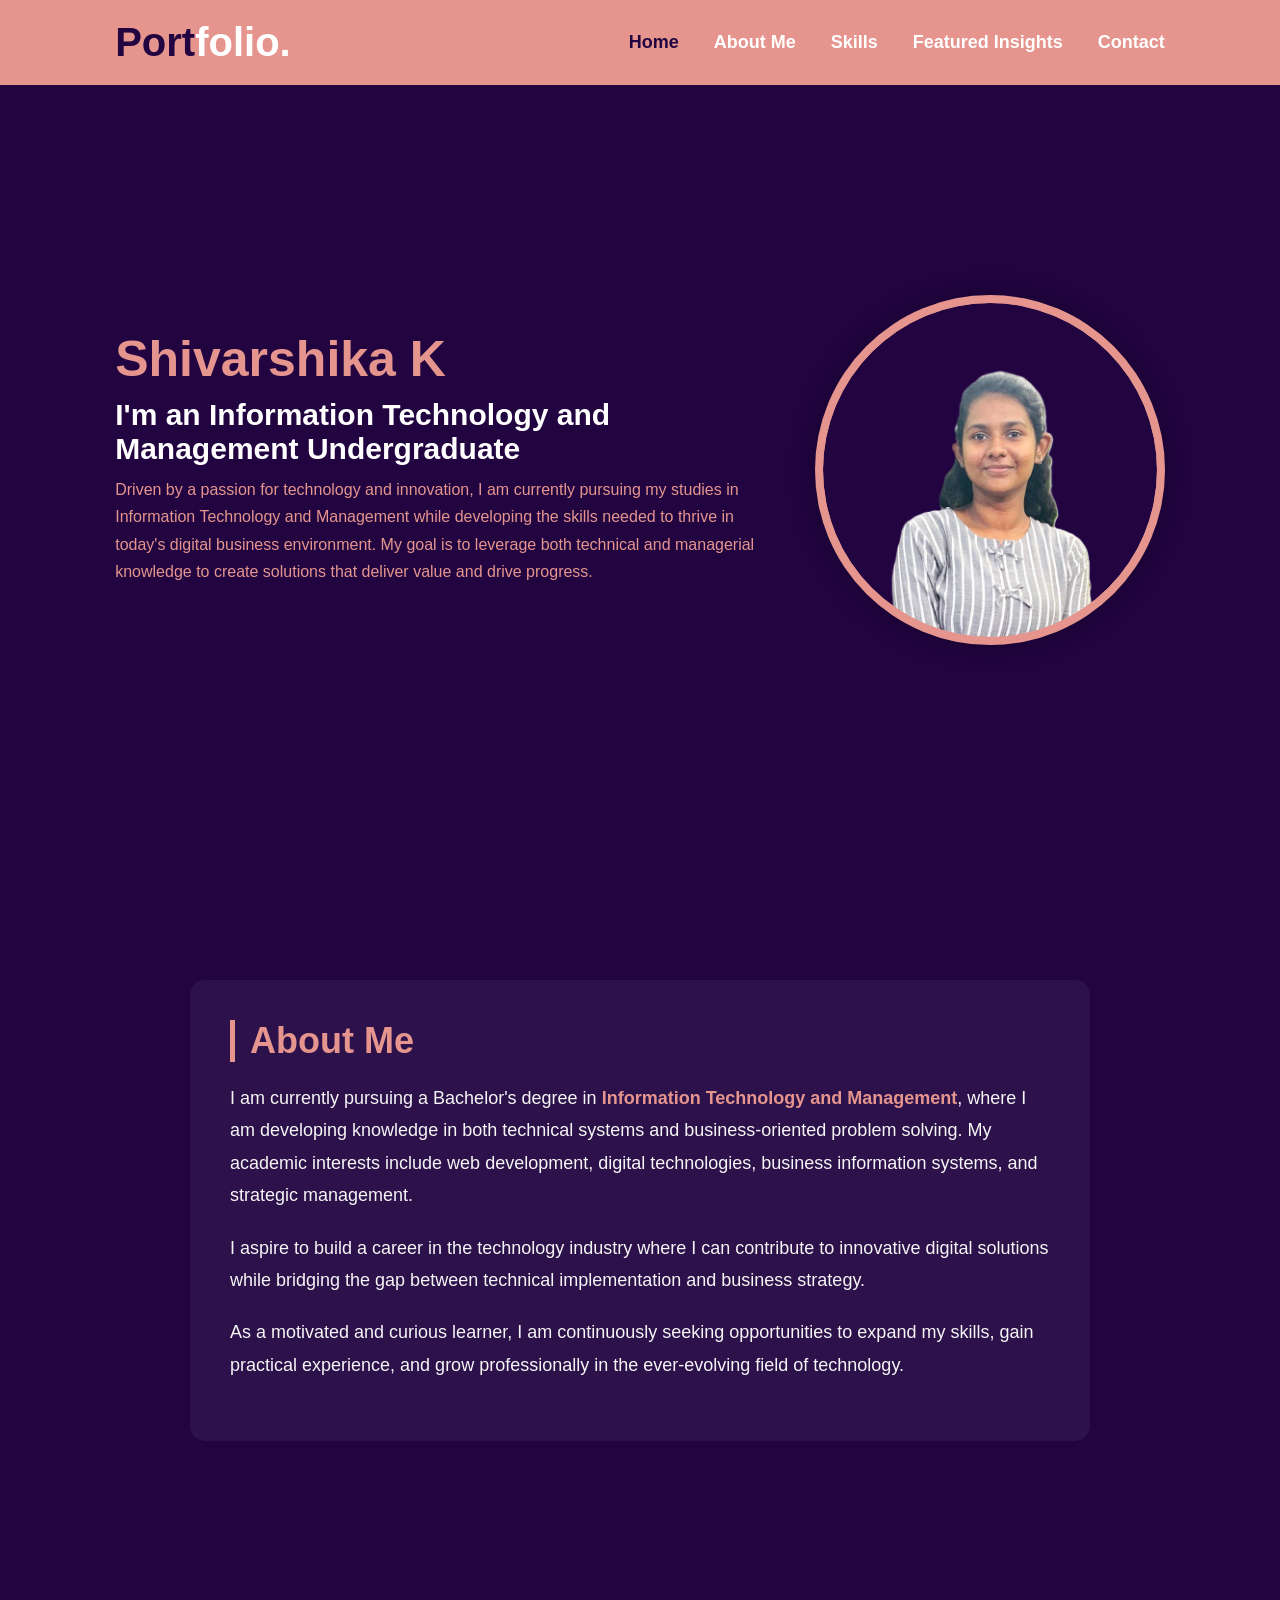
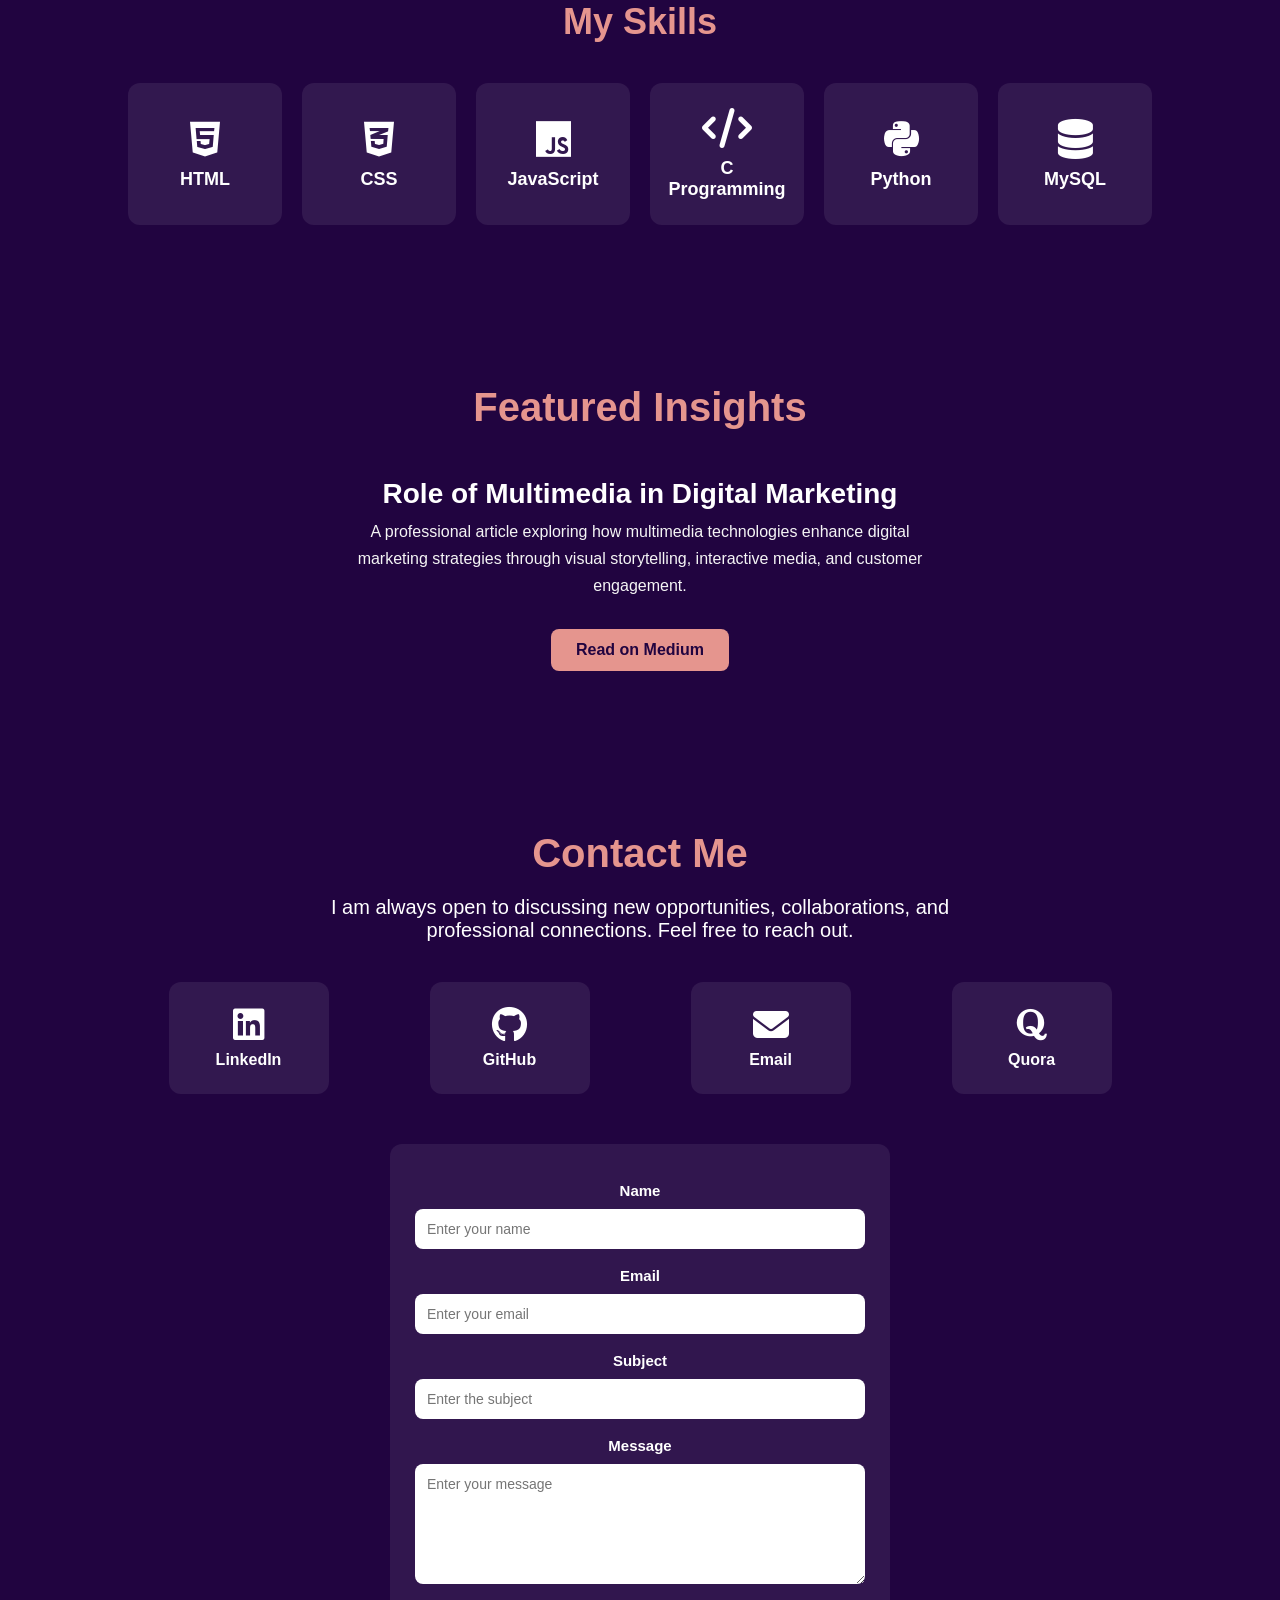
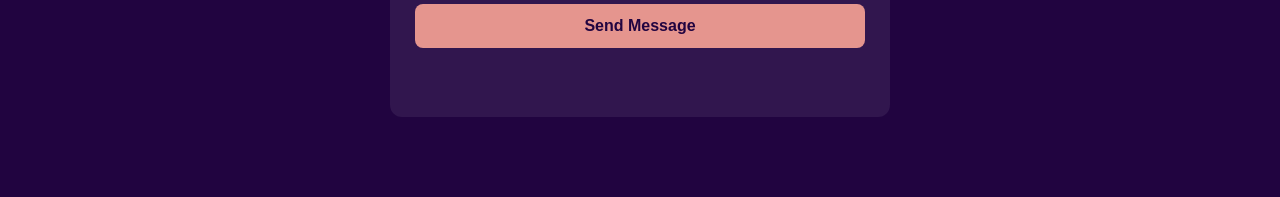
<file: index.html>
<html lang="en">
    <head>
        <meta charset="UTF-8">
        <meta name="viewport" content="width=device-width, initial-scale=1.0">
        <title>Shivarshika K</title>
        <link rel="stylesheet" href="style.css">
        <link rel="stylesheet" href="https://cdnjs.cloudflare.com/ajax/libs/font-awesome/6.5.1/css/all.min.css">
    </head>
    <body>

        <nav class="navbar">
            <a href="#" class="logo">Port<span>folio.</span></a>
            <div class="hamburger" id="hamburger">
                <span></span>
                <span></span>
                <span></span>
            </div>
            <ul class="nav-menu" id="navMenu">
                <li><a href="#home" class="active">Home</a></li>
                <li><a href="#about">About Me</a></li>
                <li><a href="#skills">Skills</a></li>
                <li><a href="#article">Featured Insights</a></li>
                <li><a href="#contact">Contact</a></li>
            </ul>
        </nav>

        <section class="home" id="home">
            <div class="homeinfo">
                <h1>Shivarshika K</h1>
                <h2>I'm an Information Technology and Management Undergraduate</h2>
                <p>Driven by a passion for technology and innovation, I am currently pursuing my studies in Information Technology and Management while developing the skills needed to thrive in today's digital business environment. My goal is to leverage both technical and managerial knowledge to create solutions that deliver value and drive progress.</p>
            </div>
            <div class="homeimg">
                <div class="imgbox">
                    <div class="imgitem">
                        <img src="homeimage.jpg" alt="profile picture">
                    </div>
                </div>
            </div>
        </section>

        <section class="about" id="about">
            <div class="about-container">
                <h2>About Me</h2>
                <p>I am currently pursuing a Bachelor's degree in <span>Information Technology and Management</span>, where I am developing knowledge in both technical systems and business-oriented problem solving. My academic interests include web development, digital technologies, business information systems, and strategic management.</p>
                <p>I aspire to build a career in the technology industry where I can contribute to innovative digital solutions while bridging the gap between technical implementation and business strategy.</p>
                <p>As a motivated and curious learner, I am continuously seeking opportunities to expand my skills, gain practical experience, and grow professionally in the ever-evolving field of technology.</p>
            </div>
        </section>

        <section class="skills" id="skills">
            <h2>My Skills</h2>
            <div class="skills-container">
                <div class="skill-card"><i class="fa-brands fa-html5"></i><h3>HTML</h3></div>
                <div class="skill-card"><i class="fa-brands fa-css3-alt"></i><h3>CSS</h3></div>
                <div class="skill-card"><i class="fa-brands fa-js"></i><h3>JavaScript</h3></div>
                <div class="skill-card"><i class="fa-solid fa-code"></i><h3>C Programming</h3></div>
                <div class="skill-card"><i class="fa-brands fa-python"></i><h3>Python</h3></div>
                <div class="skill-card"><i class="fa-solid fa-database"></i><h3>MySQL</h3></div>
            </div>
        </section>

        <section class="article" id="article">
            <h2>Featured Insights</h2>
            <div class="article-container">
                <h3>Role of Multimedia in Digital Marketing</h3>
                <p>A professional article exploring how multimedia technologies enhance digital marketing strategies through visual storytelling, interactive media, and customer engagement.</p>
                <a href="https://medium.com/@shiva171005/role-of-multimedia-in-digital-marketing-b4b8aab5ec26" target="_blank">Read on Medium</a>
            </div>
        </section>

        <section class="contact" id="contact">
            <h1>Contact Me</h1>
            <h2>I am always open to discussing new opportunities, collaborations, and professional connections. Feel free to reach out.</h2>
            <div class="contact-container">
                <div class="contact-info">
                    <a href="https://www.linkedin.com/in/shivarshika-k-1517ab25b" target="_blank">
                        <i class="fa-brands fa-linkedin"></i><h3>LinkedIn</h3>
                    </a>
                </div>
                <div class="contact-info">
                    <a href="https://github.com/Shivarshika" target="_blank">
                        <i class="fa-brands fa-github"></i><h3>GitHub</h3>
                    </a>
                </div>
                <div class="contact-info">
                    <a href="mailto:shiva171005@gmail.com">
                        <i class="fa-solid fa-envelope"></i><h3>Email</h3>
                    </a>
                </div>
                <div class="contact-info">
                    <a href="https://www.quora.com/profile/Shivarshika-K" target="_blank">
                        <i class="fa-brands fa-quora"></i><h3>Quora</h3>
                    </a>
                </div>
            </div>

            <form class="information" id="contactForm">
                <label>Name</label>
                <input type="text" id="name" placeholder="Enter your name">

                <label>Email</label>
                <input type="email" id="email" placeholder="Enter your email">

                <label>Subject</label>
                <input type="text" id="subject" placeholder="Enter the subject">

                <label>Message</label>
                <textarea id="displaymessage" placeholder="Enter your message"></textarea>

                <button type="submit">Send Message</button>
                <p id="status"></p>
            </form>
        </section>

        <script src="info.js"></script>
    </body>
</html>
</file>
<file: style.css>
html {
    scroll-behavior: smooth;
}

* {
    font-family: 'Poppins', sans-serif;
    margin: 0;
    padding: 0;
    box-sizing: border-box;
}

:root {
    --dark-color: #210440;
    --light-color: #e5958e;
    --white-color: white;
}

body {
    background: var(--light-color);
}

section {
    padding-top: 100px;
}

/* ── NAVBAR ── */
.navbar {
    position: fixed;
    top: 0;
    left: 0;
    width: 100%;
    padding: 20px 9%;
    display: flex;
    justify-content: space-between;
    align-items: center;
    z-index: 1000;
    background: #e5958e;
    font-weight: bold;
}

.navbar .logo {
    color: #210440;
    font-size: 40px;
    text-decoration: none;
}

.logo span {
    color: white;
}

.nav-menu {
    display: flex;
    list-style: none;
    gap: 35px;
    align-items: center;
}

.nav-menu li a {
    text-decoration: none;
    font-size: 18px;
    color: white;
    transition: 0.3s ease;
}

.nav-menu li a:hover,
.nav-menu li a.active {
    color: #210440;
}

/* ── HAMBURGER ── */
.hamburger {
    display: none;
    flex-direction: column;
    cursor: pointer;
    gap: 6px;
    z-index: 1100;
}

.hamburger span {
    display: block;
    width: 28px;
    height: 3px;
    background: #210440;
    border-radius: 3px;
    transition: 0.3s;
}

.hamburger.open span:nth-child(1) {
    transform: translateY(9px) rotate(45deg);
}

.hamburger.open span:nth-child(2) {
    opacity: 0;
}

.hamburger.open span:nth-child(3) {
    transform: translateY(-9px) rotate(-45deg);
}

/* ── HOME ── */
.home {
    display: flex;
    align-items: center;
    min-height: 100vh;
    padding: 100px 9% 60px;
    background-color: #210440;
    gap: 40px;
}

.homeinfo {
    flex: 1;
    color: white;
}

.homeinfo h1 {
    font-size: 50px;
    color: #e5958e;
}

.homeinfo h2 {
    font-size: 30px;
    color: white;
    margin: 10px 0;
}

.homeinfo p {
    font-size: 16px;
    margin: 10px 0 25px;
    color: #e5958e;
    line-height: 1.7;
}

.homeimg {
    display: flex;
    justify-content: center;
    align-items: center;
}

.homeimg .imgbox {
    width: 350px;
    height: 350px;
    border-radius: 50%;
    padding: 8px;
    background: #e5958e;
    display: flex;
    justify-content: center;
    align-items: center;
    overflow: hidden;
    box-shadow: 0 0 25px rgba(0,0,0,0.3);
    transition: transform 0.4s ease;
}

.homeimg .imgbox:hover {
    transform: scale(1.05);
}

.homeimg .imgbox .imgitem {
    width: 100%;
    height: 100%;
    border-radius: 50%;
    overflow: hidden;
}

.homeimg .imgbox .imgitem img {
    width: 100%;
    height: 100%;
    object-fit: cover;
    border-radius: 50%;
    transition: transform 0.3s ease;
}

/* ── ABOUT ── */
.about {
    background-color: #210440;
    padding: 80px 10%;
    color: white;
}

.about-container {
    max-width: 900px;
    margin: auto;
    background: rgba(255,255,255,0.05);
    padding: 40px;
    border-radius: 15px;
}

.about-container h2 {
    font-size: 36px;
    margin-bottom: 20px;
    color: #e5958e;
    border-left: 5px solid #e5958e;
    padding-left: 15px;
}

.about-container p {
    font-size: 18px;
    line-height: 1.8;
    margin-bottom: 20px;
    color: #f5f5f5;
}

.about-container span {
    color: #e5958e;
    font-weight: bold;
}

/* ── SKILLS ── */
.skills {
    background-color: #210440;
    padding: 80px 10%;
    text-align: center;
    color: white;
}

.skills h2 {
    font-size: 36px;
    margin-bottom: 40px;
    color: #e5958e;
}

.skills-container {
    display: grid;
    grid-template-columns: repeat(auto-fit, minmax(150px, 1fr));
    gap: 20px;
    justify-items: center;
}

.skill-card {
    width: 100%;
    max-width: 180px;
    background: rgba(255,255,255,0.08);
    padding: 25px;
    border-radius: 12px;
    transition: 0.3s ease;
    display: flex;
    flex-direction: column;
    align-items: center;
    justify-content: center;
}

.skill-card i {
    font-size: 40px;
    margin-bottom: 10px;
}

.skill-card h3 {
    font-size: 18px;
}

.skill-card:hover {
    transform: translateY(-8px);
    background: #e5958e;
    color: #210440;
}

/* ── ARTICLE ── */
.article {
    background-color: #210440;
    padding: 80px 10%;
    text-align: center;
    color: white;
}

.article h2 {
    font-size: 40px;
    margin-bottom: 40px;
    color: #e5958e;
}

.article-container {
    display: flex;
    justify-content: center;
    align-items: center;
    flex-direction: column;
}

.article-container h3 {
    font-size: 28px;
    line-height: 1.7;
}

.article-container p {
    font-size: 16px;
    color: #f5f5f5;
    max-width: 600px;
    line-height: 1.7;
}

.article-container a {
    display: inline-block;
    padding: 12px 25px;
    color: #210440;
    background-color: #e5958e;
    text-decoration: none;
    border-radius: 8px;
    font-weight: bold;
    transition: 0.3s;
    margin-top: 30px;
}

.article-container a:hover {
    background: white;
}

/* ── CONTACT ── */
.contact {
    background-color: #210440;
    padding: 80px 10%;
    text-align: center;
    color: white;
}

.contact h1 {
    font-size: 40px;
    margin-bottom: 20px;
    color: #e5958e;
}

.contact h2 {
    font-size: 20px;
    margin-bottom: 40px;
    color: white;
    font-weight: 400;
    max-width: 700px;
    margin-left: auto;
    margin-right: auto;
}

.contact-container {
    display: grid;
    grid-template-columns: repeat(auto-fit, minmax(140px, 1fr));
    gap: 20px;
    justify-items: center;
    margin-bottom: 50px;
}

.contact-info {
    width: 100%;
    max-width: 160px;
    background: rgba(255,255,255,0.08);
    padding: 25px 15px;
    border-radius: 12px;
    transition: 0.3s ease;
    display: flex;
    flex-direction: column;
    align-items: center;
    justify-content: center;
}

.contact-info a {
    text-decoration: none;
    color: inherit;
    display: flex;
    flex-direction: column;
    align-items: center;
    gap: 8px;
}

.contact-info i {
    font-size: 36px;
}

.contact-info h3 {
    font-size: 16px;
    margin: 0;
}

.contact-info:hover {
    transform: translateY(-8px);
    background: #e5958e;
    color: #210440;
}

/* ── FORM ── */
.information {
    max-width: 500px;
    margin: 0 auto;
    padding: 30px 25px;
    background: rgba(255,255,255,0.07);
    border-radius: 12px;
    display: flex;
    flex-direction: column;
    gap: 10px;
    color: white;
}

.information label {
    font-weight: bold;
    font-size: 15px;
    margin-top: 8px;
}

.information input,
.information textarea {
    padding: 12px;
    border: none;
    border-radius: 8px;
    outline: none;
    font-size: 14px;
    background: white;
    color: black;
    width: 100%;
}

.information textarea {
    min-height: 120px;
    resize: vertical;
    font-family: 'Poppins', sans-serif;
}

.information button {
    margin-top: 10px;
    padding: 13px;
    border: none;
    border-radius: 8px;
    background: #e5958e;
    color: #210440;
    font-weight: bold;
    font-size: 16px;
    cursor: pointer;
    transition: 0.3s ease;
}

.information button:hover {
    background: white;
    transform: translateY(-2px);
}

/* ── STATUS MESSAGE ── */
#status {
    text-align: center;
    margin-top: 5px;
    font-size: 15px;
    font-weight: bold;
    min-height: 24px;
    padding: 8px;
    border-radius: 8px;
    transition: 0.3s;
}

.success {
    color: #210440;
    background-color: lightgreen;
}

.error {
    color: white;
    background-color: #c0392b;
}

/* ── MOBILE RESPONSIVE ── */
@media (max-width: 768px) {

    .navbar {
        padding: 18px 5%;
        flex-wrap: wrap;
        position: fixed;
    }

    .navbar .logo {
        font-size: 32px;
    }

    .hamburger {
        display: flex;
    }

    .nav-menu {
        display: none;
        flex-direction: column;
        width: 100%;
        background: #e5958e;
        padding: 15px 0 20px;
        gap: 5px;
        margin-top: 10px;
    }

    .nav-menu.open {
        display: flex;
    }

    .nav-menu li {
        text-align: center;
        width: 100%;
    }

    .nav-menu li a {
        display: block;
        padding: 10px 0;
        font-size: 18px;
    }

    .home {
        flex-direction: column;
        text-align: center;
        padding: 130px 5% 60px;
    }

    .homeinfo h1 { font-size: 34px; }
    .homeinfo h2 { font-size: 20px; }
    .homeinfo p  { font-size: 15px; }

    .homeimg .imgbox {
        width: 230px;
        height: 230px;
    }

    .about-container {
        padding: 25px 20px;
    }

    .about-container h2 { font-size: 28px; }
    .about-container p  { font-size: 16px; }

    .skills h2,
    .article h2 { font-size: 30px; }

    .contact h1 { font-size: 32px; }
    .contact h2 { font-size: 16px; }

    .article-container h3 { font-size: 22px; }

    .information {
        padding: 20px 15px;
    }
}

@media (max-width: 480px) {
    .homeinfo h1 { font-size: 26px; }
    .homeinfo h2 { font-size: 17px; }

    .homeimg .imgbox {
        width: 190px;
        height: 190px;
    }

    .skills-container,
    .contact-container {
        grid-template-columns: repeat(2, 1fr);
    }
}
</file>
